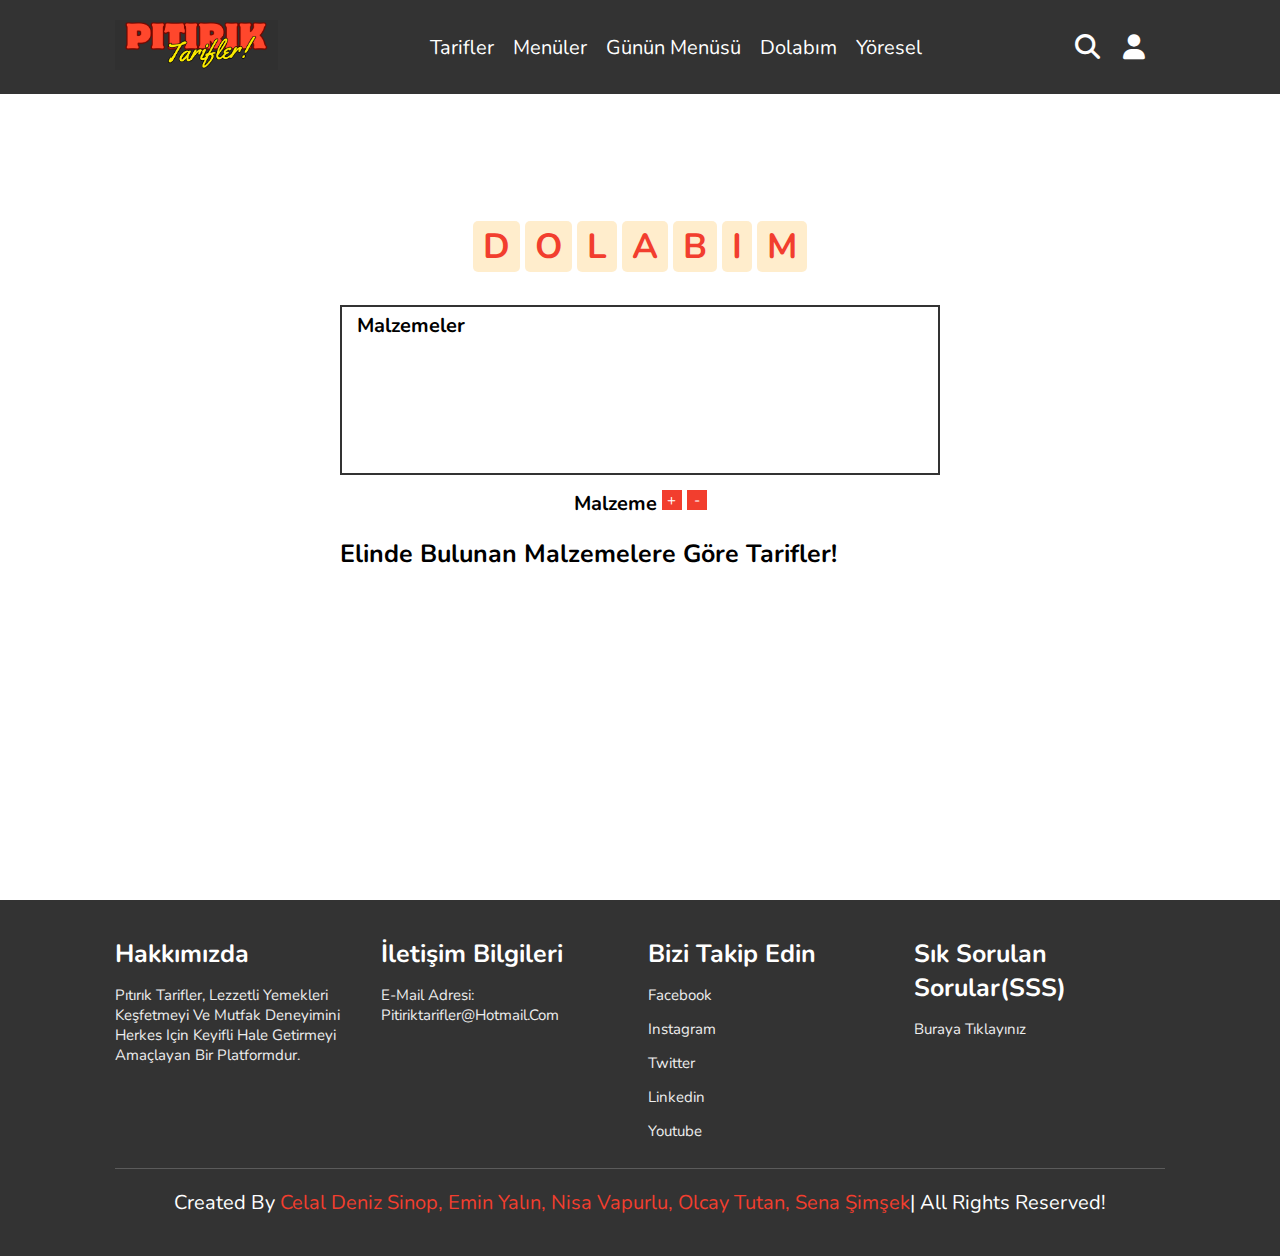
<file: Website/dolabım.html>
<!DOCTYPE html>
<html lang="en">
<head>
    <meta charset="UTF-8">
    <meta name="viewport" content="width=device-width, initial-scale=1.0">
    <title>Pıtırık Tarifler</title>

    <!-- font awesome cn link -->
    <link rel="stylesheet" href="https://cdnjs.cloudflare.com/ajax/libs/font-awesome/6.4.2/css/all.min.css">

    <!-- custom css file link -->
    <link rel="stylesheet" href="css/style.css">
</head>
<body>
    
<!-- header section starts -->

<header>

    <div id="menu-bar" class="fas fa-bars"></div>


    <a href="index.html" class="logo"><img src="images/logoname.png" alt="Logo"></a>


    <nav class="navbar">
        <a href="">Tarifler</a>
        <a href="">Menüler</a>
        <a href="">Günün Menüsü</a>
        <a href="dolabım.html">Dolabım</a>
        <a href="yoresel.html">Yöresel</a>

    </nav>

    <div class="icons">
        <i class="fas fa-search" id="search-btn"></i>
        <i class="fas fa-user" id="login-btn"></i>
    </div>

    <form action="" class="search-bar-container">
        <input type="search" id="search-bar" placeholder="Buradan ara..">
        <label for="search-bar" class="fas fa-search"></label>


    </form>

</header>

<!-- header section ends -->

<!-- login form container -->

<div class="login-form-container">

    <button class="close-button" id="form-close">&times;</button>

    <form action="">
        <h3>Giriş Yap</h3>
        <input type="email" class="box" placeholder="E-mail adresinizi giriniz.">
        <input type="password" class="box" placeholder="Şifrenizi giriniz.">
        <input type="submit" value="Giriş Yap" class="btn">
        <input type="checkbox" id="remember">
        <label for="remember">Bilgilerimi hatırla</label>
        <p>Şifrenizi mi unuttunuz? <a href="#">Buraya tıklayınız</a></p>
        <p>Henüz üye değil misiniz? <a href="#" id="sign-up">Şimdi üye ol</a></p>
    </form>


</div>

<!-- sign up form container -->

<div class="sign-up-form-container">

    <button class="close-button" id="sign-up-form-close">&times;</button>

    <form action="">
        <h3>Üye Ol</h3> 
        <input type="text" class="box" placeholder="İsminizi giriniz.">
        <input type="text"  class="box" placeholder="Soyadınızı giriniz.">
        <input type="email" class="box" placeholder="E-mail adresinizi giriniz.">
        <input type="password" class="box" placeholder="Şifrenizi giriniz.">
        <input type="password" class="box" placeholder="Şifrenizi yeniden giriniz.">
        <input type="submit" value="Üye Ol" class="btn">
        <p>Zaten üye misiniz? <a href="#" id="login-return">Şimdi giriş yap</a></p>
    </form>

</div>
<section class="kitchen">
        <h1 class="heading">    
            <span>d</span>
            <span>o</span>
            <span>l</span>
            <span>a</span>
            <span>b</span>
            <span>ı</span>
            <span>m</span></h1>
        <div class="kitchen-content">
            <h1 class="ingridient-title">Malzemeler</h1>
        <div class="ingridients">
            <table>
                
            </table>
        </div>
</div>
<div class="add-drop-panel">
    <h1>Malzeme</h1>
    <button class="add-drop-buttons">+</button>
    <button class="add-drop-buttons">-</button>
</div>
<div class="ingridient-recipes">
    <h1>Elinde Bulunan Malzemelere Göre Tarifler!</h1>
    <div class="recipe-box">

    </div>
</div>
</section>


<section class="footer">

    <div class="box-container">

        <div class="box">
            <h3>Hakkımızda</h3>
            <p>Pıtırık Tarifler, lezzetli yemekleri keşfetmeyi ve mutfak deneyimini herkes için keyifli hale getirmeyi amaçlayan bir platformdur.</p>
        </div>
        <div class="box">
            <h3>İletişim Bilgileri</h3>
            <p>E-mail adresi: pitiriktarifler@hotmail.com</p>
        </div>
        <div class="box">
            <h3>Bizi Takip Edin</h3>
            <a href="#">facebook</a>
            <a href="#">instagram</a>
            <a href="#">twitter</a>
            <a href="#">linkedin</a>
            <a href="#">youtube</a>
        </div>
        <div class="box">
            <h3>Sık Sorulan Sorular(SSS)</h3>
            <a href="#">Buraya tıklayınız</a>
        </div>

    </div>
    <footer class="credit"> created by <span> Celal Deniz Sinop, Emin Yalın, 
        Nisa Vapurlu, Olcay Tutan, Sena Şimşek</span>| all rights reserved!</footer>
</section>







<!-- footer section ends -->




<!-- custom js file link -->
<script src="js/script.js"></script>

</body>
</html>
</file>
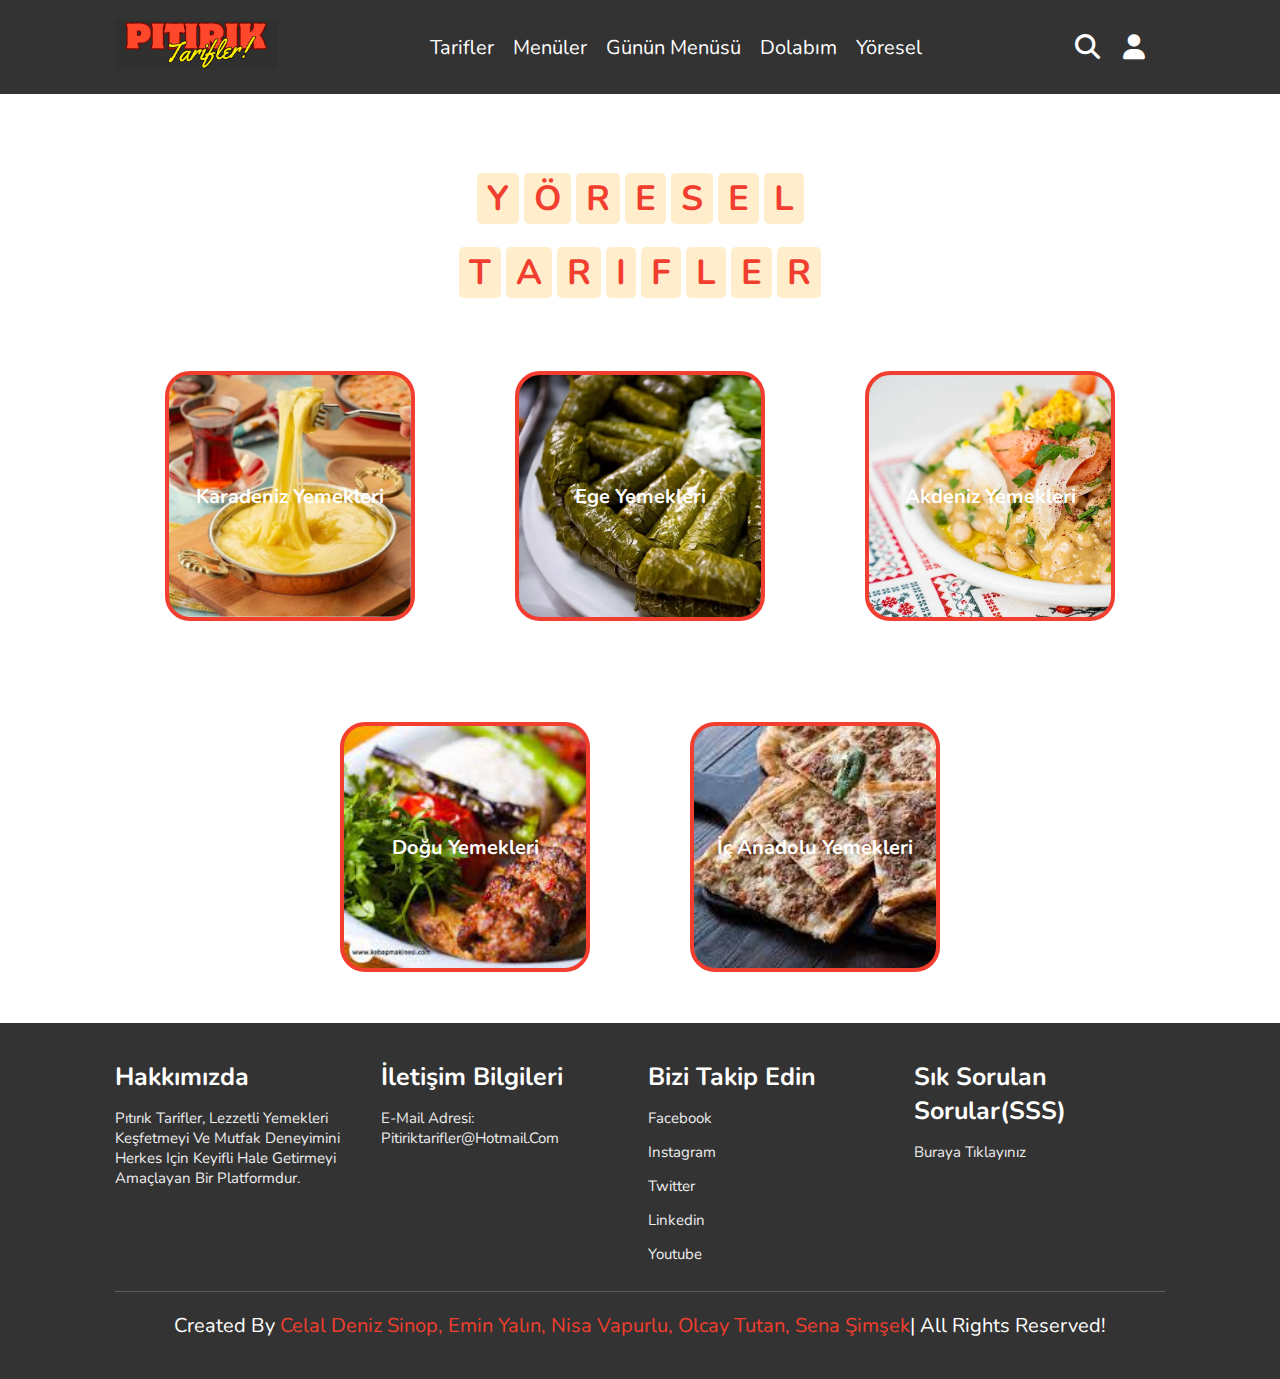
<file: Website/yoresel.html>
<!DOCTYPE html>
<html>

<head>
    <meta charset="UTF-8">
    <meta name="viewport" content="width=device-width, initial-scale=1.0">
    <title>Pıtırık Trifler</title>
    <link rel="stylesheet" href="css/style.css">
    <link rel="stylesheet" href="https://cdnjs.cloudflare.com/ajax/libs/font-awesome/6.4.2/css/all.min.css">

    <style>

        .container{
            display: flex;
            flex-wrap: wrap;
            justify-content: center;
            align-items: center;
            margin-bottom: 1px;
        }

        .kutu, .altDiv{
            background-color: rgb(226, 223, 223);
            border-radius: 25px;
            border: 4px solid var(--red);
            width: 250px;
            height: 250px;
            margin: 50px;
            display: flex;
            align-items: center;
            text-align: center;
            font-weight: bold;
            font-size: 2em;
            justify-content: center;

        }

        .kutu:nth-child(1){
            background-image: url(images/muhlama.jpeg);
            background-size: cover;
            color: white;
        }

        .kutu:nth-child(2){
            background-image: url(images/yapraksarma.jpeg);
            background-size: cover;
            color: white;
        }

        .kutu:nth-child(3){
            background-image: url(images/piyaz.jpeg);
            background-size: cover;
            color: white;
        }

        .altDiv:nth-child(1){
            background-image: url(images/kebab.jpg);
            background-size: cover;
            color: white;
        }

        .altDiv:nth-child(2){
            background-image: url(images/pide.jpeg);
            background-size: cover;
            color: white;
        }
        

        

    </style>


   
</head>

<body>
    <header>

        <div id="menu-bar" class="fas fa-bars"></div>
    
    
        <a href="index.html" class="logo"><img src="images/logoname.png" alt="Logo"></a>
    
        <nav class="navbar">
            <a href="">Tarifler</a>
            <a href="">Menüler</a>
            <a href="">Günün Menüsü</a>
            <a href="dolabım.html">Dolabım</a>
            <a href="yoresel.html">Yöresel</a>
    
        </nav>
    
        <div class="icons">
            <i class="fas fa-search" id="search-btn"></i>
            <i class="fas fa-user" id="login-btn"></i>
        </div>
    
        <form action="" class="search-bar-container">
            <input type="search" id="search-bar" placeholder="Buradan ara..">
            <label for="search-bar" class="fas fa-search"></label>
        </form>
    
    </header>
    
    <!-- header section ends -->
    
    <!-- login form container -->
    
    <div class="login-form-container">
    
        <button class="close-button" id="form-close">&times;</button>
    
        <form action="">
            <h3>Giriş Yap</h3>
            <input type="email" class="box" placeholder="E-mail adresinizi giriniz.">
            <input type="password" class="box" placeholder="Şifrenizi giriniz.">
            <input type="submit" value="Giriş Yap" class="btn">
            <input type="checkbox" id="remember">
            <label for="remember">Bilgilerimi hatırla</label>
            <p>Şifrenizi mi unuttunuz? <a href="#">Buraya tıklayınız</a></p>
            <p>Henüz üye değil misiniz? <a href="#" id="sign-up">Şimdi üye ol</a></p>
        </form>
    
    
    </div>
    
    <!-- sign up form container -->
    
    <div class="sign-up-form-container">
    
        <button class="close-button" id="sign-up-form-close">&times;</button>
    
        <form action="">
            <h3>Üye Ol</h3> 
            <input type="text" class="box" placeholder="İsminizi giriniz.">
            <input type="text"  class="box" placeholder="Soyadınızı giriniz.">
            <input type="email" class="box" placeholder="E-mail adresinizi giriniz.">
            <input type="password" class="box" placeholder="Şifrenizi giriniz.">
            <input type="password" class="box" placeholder="Şifrenizi yeniden giriniz.">
            <input type="submit" value="Üye Ol" class="btn">
            <p>Zaten üye misiniz? <a href="#" id="login-return">Şimdi giriş yap</a></p>
        </form>
    
    </div>
    <center>
    <h1 style="margin-top: 150px;" class="heading">
        <span>y</span>
        <span>ö</span>
        <span>r</span>
        <span>e</span>
        <span>s</span>
        <span>e</span>
        <span>l</span>
        <br><br>
        <span>t</span> 
        <span>a</span>
        <span>r</span>
        <span lang="tr">i</span>
        <span>f</span>
        <span>l</span>
        <span>e</span>
        <span>r</span>
    </h1>
    </center>
         <div class="container">
         <div class="kutu">Karadeniz Yemekleri</div>
         <div class="kutu">Ege Yemekleri</div>
         <div class="kutu">Akdeniz Yemekleri</div>
        </div>
    
        <div class="container">
            <div class="altDiv">Doğu Yemekleri</div>
            <div class="altDiv">İç Anadolu Yemekleri</div>
        </div>
    <section class="footer">

        <div class="box-container">
    
            <div class="box">
                <h3>Hakkımızda</h3>
                <p>Pıtırık Tarifler, lezzetli yemekleri keşfetmeyi ve mutfak deneyimini herkes için keyifli hale getirmeyi amaçlayan bir platformdur.</p>
            </div>
            <div class="box">
                <h3>İletişim Bilgileri</h3>
                <p>E-mail adresi: pitiriktarifler@hotmail.com</p>
            </div>
            <div class="box">
                <h3>Bizi Takip Edin</h3>
                <a href="#">facebook</a>
                <a href="#">instagram</a>
                <a href="#">twitter</a>
                <a href="#">linkedin</a>
                <a href="#">youtube</a>
            </div>
            <div class="box">
                <h3>Sık Sorulan Sorular(SSS)</h3>
                <a href="#">Buraya tıklayınız</a>
            </div>
    
        </div>
        <footer class="credit"> created by <span> Celal Deniz Sinop, Emin Yalın, 
            Nisa Vapurlu, Olcay Tutan, Sena Şimşek</span>| all rights reserved!</footer>
    </section>
    <!-- footer section ends -->
    <script src="js/script.js"></script>
</body>
</html>
</file>
<file: Website/css/style.css>
@import url('https://fonts.googleapis.com/css2?family=Nunito:wght@200;300;400;600;700&display=swap');

:root{
  --red:#F23E2E;
}


*{
    font-family: 'Nunito', sans-serif;
    margin: 0; padding: 0;
    box-sizing: border-box;
    text-transform: capitalize;
    outline: none; border: none;
    text-decoration: none;
    transition: all .2s linear;
}

*::selection{
    background: var(--red);
    color: white;
}

html{
    font-size: 62.5%;
    overflow-x: hidden;
    scroll-padding-top: 6rem;
    scroll-behavior: smooth;
}

section{
    padding: 2rem 9%;
}

.heading{
    text-align: center;
    padding: 2.5rem 0;
}

.heading span{
    font-size: 3.5rem;
    background: rgba(255,165, 0, .2);
    color: var(--red);
    border-radius: .5rem;
    padding: .2rem 1rem;
    font-language-override: unset;
}

.btn{
    display: inline-block;
    margin-top: 1rem;
    background: var(--red);
    color: #fff;
    padding: .8rem 3rem;
    border: .2rem solid var(--red);
    cursor: pointer;
    font-size: 1.7rem;
}

.btn:hover{
    background: rgba(255,165, 0, .2);
    color: var(--red);
}

header{
    position: fixed;
    top: 0; left: 0; right: 0;
    background: #333;
    z-index: 1000;
    display: flex;
    align-items: center;
    justify-content: space-between;
    padding: 2rem 9%;
}

header .logo img{
    height: 5rem;
}

header .navbar a{
    color: white;
    font-size: 2rem;
    margin: 0 .8rem;
}

header .navbar a:hover {
    color: var(--red);
}

header .icons i{
    font-size: 2.5rem;
    color: white;
    cursor: pointer;
    margin-right: 2rem;
}

header .icons i:hover {
    color: var(--red);
}

header .search-bar-container{
    position: absolute;
    top: 100%; left: 0; right: 0;
    padding: 1.5rem 2rem;
    background: #333;
    border-top: .1rem solid rgba(255, 255, 255, .2);
    display: flex;
    align-items: center;
    z-index: 1001;
    clip-path: polygon(0 0,100% 0,100% 0,0 0);
}

header .search-bar-container.active{
    clip-path: polygon(0 0,100% 0,100% 100%,0 100%);

}

header .search-bar-container #search-bar{
    width: 100%;
    padding: 1rem;
    text-transform: none;
    color: #333;
    font-size: 1.7rem;
}

header .search-bar-container label{
    color: white;
    cursor: pointer;
    font-size: 3rem;
    margin-left: 1.5rem;
}

header .search-bar-container label:hover{
    color: var(--red);
}

.login-form-container{
    position: fixed;
    top: -120%; left: 0;
    z-index: 10000;
    min-height: 100vh;
    width: 100%;
    background: rgba(0, 0, 0, .7);
    display: flex;
    align-items: center;
    justify-content: center;
}

.close-button{
    position: absolute;
    top: 5px;
    right: 5px;
    padding: 5px 10px;
    background-color: transparent;
    color: #fff;
    border: none;
    font-size: 50px;
    cursor: pointer;
}

.login-form-container.active{
    top: 0;
}

.login-form-container form{
    margin: 2rem;
    padding: 1.5rem 2rem;
    border-radius: .5rem;
    background: #fff;
    width: 50rem;
}

.login-form-container form h3{
    font-size: 3rem;
    color: #444;
    text-transform: uppercase;
    text-align: center;
    padding: 1rem 0;
}

.login-form-container form .box{
    width: 100%;
    padding: 1rem;
    font-size: 1.7rem;
    color: #333;
    margin: .6rem 0;
    border: .1rem solid rgba(0,0,0,.3);
    text-transform: none;
}

.login-form-container form .box:focus{
    border-color: var(--red);;
}

.login-form-container form #remember{
    margin: 2rem 0;
}

.login-form-container form label{
    font-size: 1.5rem;
}

.login-form-container form .btn{
    display: block;
    width: 100%;
}

.login-form-container form p{
    padding: .5rem 0;
    font-size: 1.5rem;
    color: #666;
}

.login-form-container form p a{
    color: var(--red);
}

.login-form-container form p a:hover{
    color: #333;
    text-decoration: underline;
}


.sign-up-form-container{
    position: fixed;
    top: -120%; left: 0;
    z-index: 10000;
    min-height: 100vh;
    width: 100%;
    background: rgba(0, 0, 0, .7);
    display: flex;
    align-items: center;
    justify-content: center;
}

.sign-up-form-container.active{
    top: 0;
}

.sign-up-form-container form{
    margin: 2rem;
    padding: 1.5rem 2rem;
    border-radius: .5rem;
    background: #fff;
    width: 50rem;
}

.sign-up-form-container form h3{
    font-size: 3rem;
    color: #444;
    text-transform: uppercase;
    text-align: center;
    padding: 1rem 0;
}

.sign-up-form-container form .box{
    width: 100%;
    padding: 1rem;
    font-size: 1.7rem;
    color: #333;
    margin: .6rem 0;
    border: .1rem solid rgba(0,0,0,.3);
    text-transform: none;
}

.sign-up-form-container form .box:focus{
    border-color: var(--red);;
}

.sign-up-form-container form .btn{
    display: block;
    width: 100%;
}

.sign-up-form-container form p{
    padding: .5rem 0;
    font-size: 1.5rem;
    color: #666;
}

.sign-up-form-container form p a{
    color: var(--red);
}

.sign-up-form-container form p a:hover{
    color: #333;
    text-decoration: underline;
}

#menu-bar{
    color: #fff;
    border: .1rem solid #fff;
    border-radius: .5rem;
    font-size: 3rem;
    padding: .5rem 1.2rem;
    cursor: pointer;
    display: none;
}

.home{
    min-height: 100vh;
    display: flex;
    align-items: center;
    justify-content: center;
    flex-flow: column;
    position: relative;
    z-index: 0;
}

.home .content{
    text-align: center;
}

.home .content h3{
    font-size: 4.5rem;
    color: #fff;
    text-transform: uppercase;
    text-shadow: 0 .3rem .5rem rgba(0, 0, 0, .1);
}

.home .content p{
    font-size: 2.5rem;
    color: #fff;
    padding: .5rem 0;
}

.home .video-container video{
    position: absolute;
    top: 0; left: 0;
    z-index: -1;
    height: 100%;
    width: 100%;
    object-fit: cover;
}

.home .controls{
    padding: 1rem;
    border-radius: 5rem;
    background: rgba(0, 0, 0, .7);
    position: relative;
    top: 10rem;
}

.home .controls .vid-btn{
    height: 2rem;
    width: 2rem;
    display: inline-block;
    border-radius: 50%;
    background: #fff;
    cursor: pointer;
    margin: 0 .5rem;
}

.home .controls .vid-btn.active{
    background: var(--red);
}

.suggestions .row{
    display: flex;
    flex-wrap: wrap;
    gap: 1.5rem;
    align-items: center;
}

.suggestions .row .image{
    flex: 1 1 35rem;
}

.suggestions .row .image img{
    width: 100%;    
}

.suggestions .row form{
    flex: 1 1 50rem;
    padding: 2rem;
    box-shadow: 0 1rem 2rem rgba(0, 0, 0, 0.3);
    border-radius: .5rem;
}

.suggestions .row form .inputBox{
    display: flex;
    flex-wrap: wrap;
    justify-content: space-between;
}

.suggestions .row form .inputBox input, .suggestions .row form textarea{
    width: 49%;
    margin: 1rem 0;
    padding: 1rem;
    font-size: 1.7rem;
    color: #333;
    background: #f7f7f7;
    text-transform: none;
}

.suggestions .row form textarea{
    height: 15rem;
    resize: none;
    width: 100%;

}

.aboutUs .row{
    display: flex;
    flex-wrap: wrap;
    gap: 1.5rem;
    align-items: center;
}

.aboutUs .row .image{
    flex: 1 1 35rem;

}

.aboutUs .row .image img{
    width: 100%;    
}

.aboutUs .row .text{
    flex: 1 1 50rem;
    padding: 2rem;
    margin: 2rem;
    box-shadow: 0 1rem 2rem rgba(0, 0, 0, 0.3);
    border-radius: .5rem;
    font-size: 1.5rem;
    text-transform: none;
}

.aboutUs .row .text h1{
    color: var(--red);
}

.footer{
    background: #333;
}

.footer .box-container{
    display: flex;
    flex-wrap: wrap;
    gap: 1.5rem;
}

.footer .box-container .box{
    padding: 1rem 0;
    flex: 1 1 25rem;
}

.footer .box-container .box h3{
    font-size: 2.5rem;
    padding: .7rem 0;
    color: #fff;
}

.footer .box-container .box p{
    font-size: 1.5rem;
    padding: .7rem 0;
    color: #eee;
}

.footer .box-container .box a{
    display: block;
    font-size: 1.5rem;
    padding: .7rem 0;
    color: #eee;
}

.footer .box-container .box a:hover{
    color: var(--red);
    text-decoration: underline;
}

.footer .credit{
    text-align: center;
    padding: 2rem 1rem;
    margin-top: 1rem;
    font-size: 2rem;
    font-weight: normal;
    color: #fff;
    border-top: .1rem solid rgba(255, 255, 255, .2);
}

.footer .credit span{
   color: var(--red); 
}
.kitchen{
    min-height: 100vh;
    display: flex;
    align-items: center;
    justify-content: center;
    flex-flow: column;
    position: relative;
    z-index: 0;
}

.kitchen-content{
    margin-top:10px;
    margin-bottom: 5px;
    position: relative;
    display: flex;
    border : 2px solid #333;
    width: 600px;
    height: 170px;
}
.kitchen-content h1{
    padding-top: 5px;
    padding-left:15px;
    font-size:20px;
}
.kitchen .add-drop-panel{
    margin-top:10px;
    display: flex;
}
.kitchen .add-drop-buttons{
    font-size: 15px;
    margin-left: 5px;
    color: white;
    width:20px;
    background-color: var(--red);
    height: 20px;
    cursor: pointer;
}

.ingridient-recipes{
    margin-top:10px;
    margin-bottom: 5px;
    position: relative;
    display: flex;
    width: 600px;
    height: 170px;
}
.ingridient-recipes h1{
    padding-top:10px;
    font-size:25px;

}








/* media queries */

@media (max-width:1200px) {

    html{
        font-size: 55%;
    }

}

@media (max-width:991px) {

    header{
        padding: 2rem;
    }

    section{
        padding: 2rem;
    }
}

@media (max-width:768px) {

    #menu-bar{
        display: initial;
    }

    header .navbar{
        position: absolute;
        top: 100%; right: 0; left: 0;
        background: #333;
        border-top: .1rem solid rgba(255, 255, 255, .2);
        padding: 1rem 2rem;
        clip-path: polygon(0 0, 100% 0, 100% 0, 0 0);
    }

    header .navbar.active{
        clip-path: polygon(0 0, 100% 0, 100% 100%, 0 100%);
    }

    header .navbar a{
        display: block;
        border-radius: .5rem;
        padding: 1.5rem;
        margin: 1.5rem 0;
        background: #222;
    }
}

@media (max-width:450px) {

    html{
        font-size: 50%;
    }

    .heading span{
        font-size: 2.5rem;
    }

    .suggestions .row form .inputBox input{
        width: 100%;
    }

}
</file>
